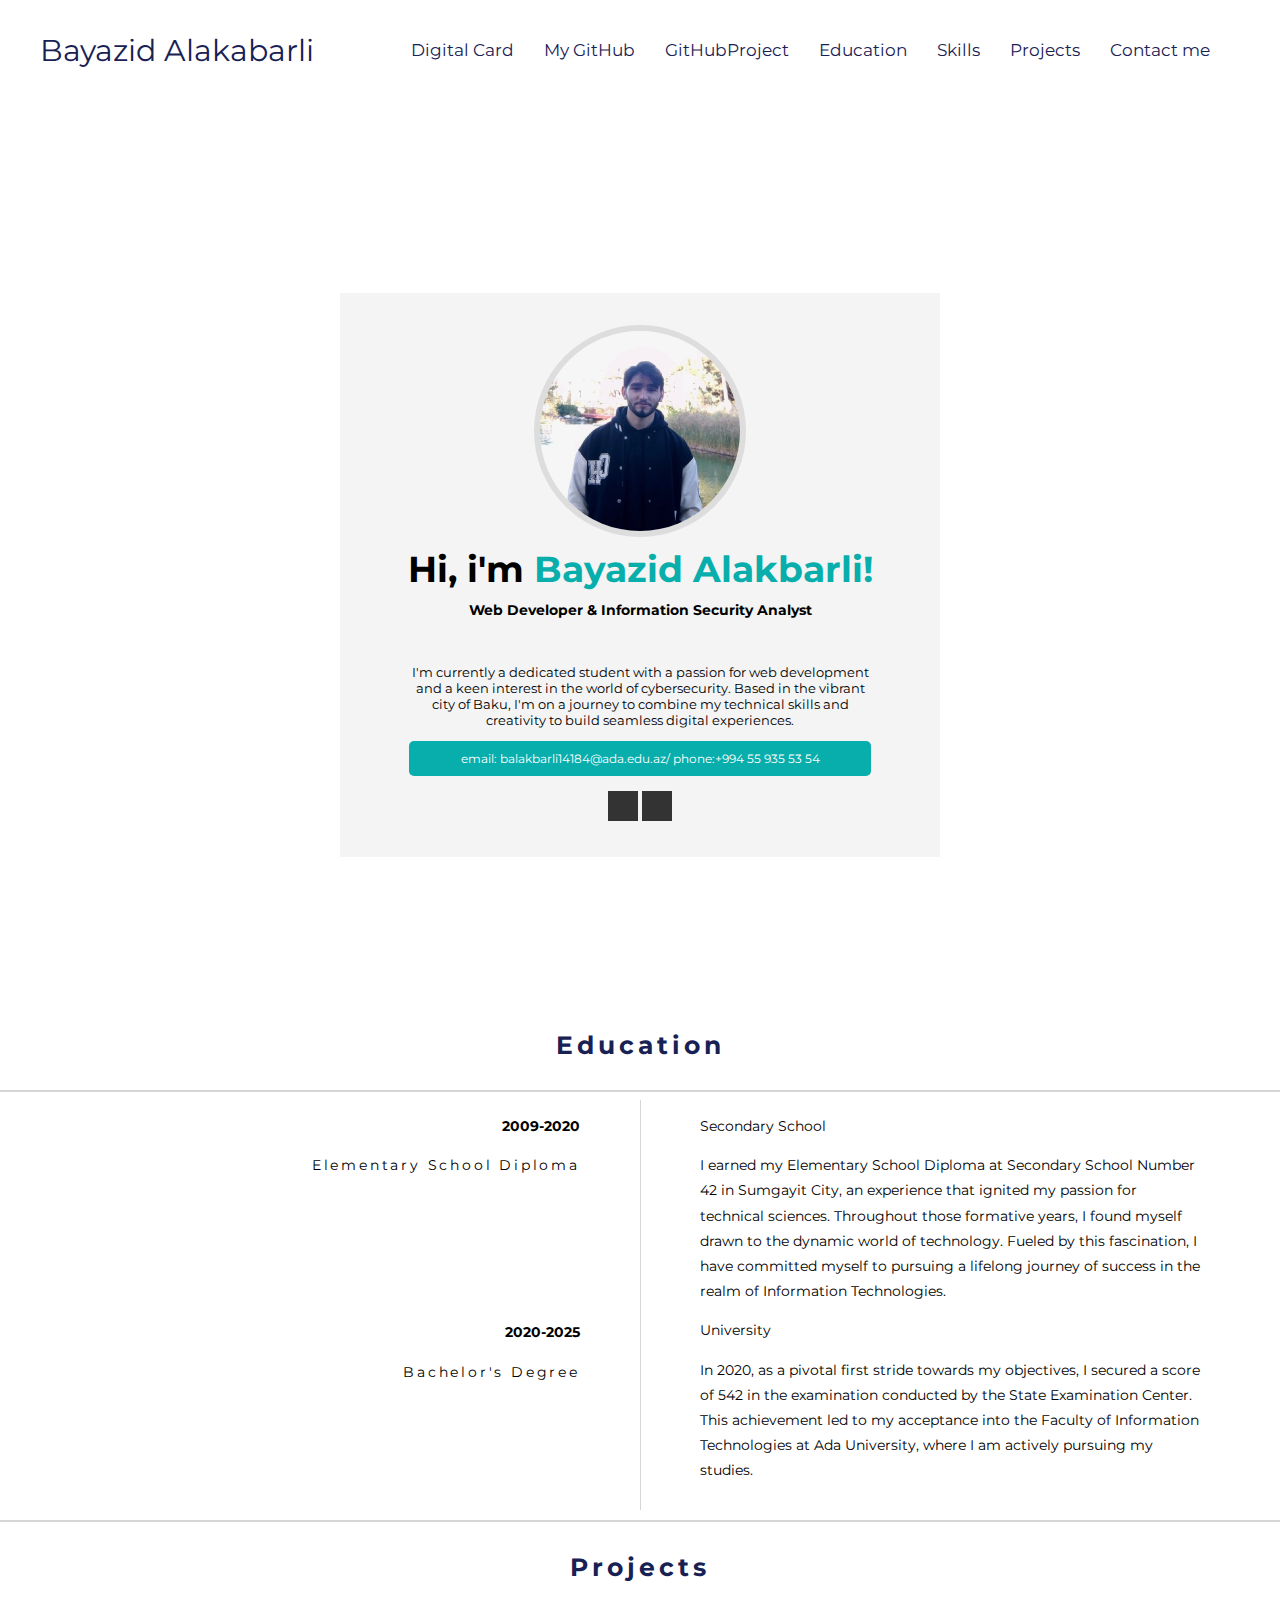
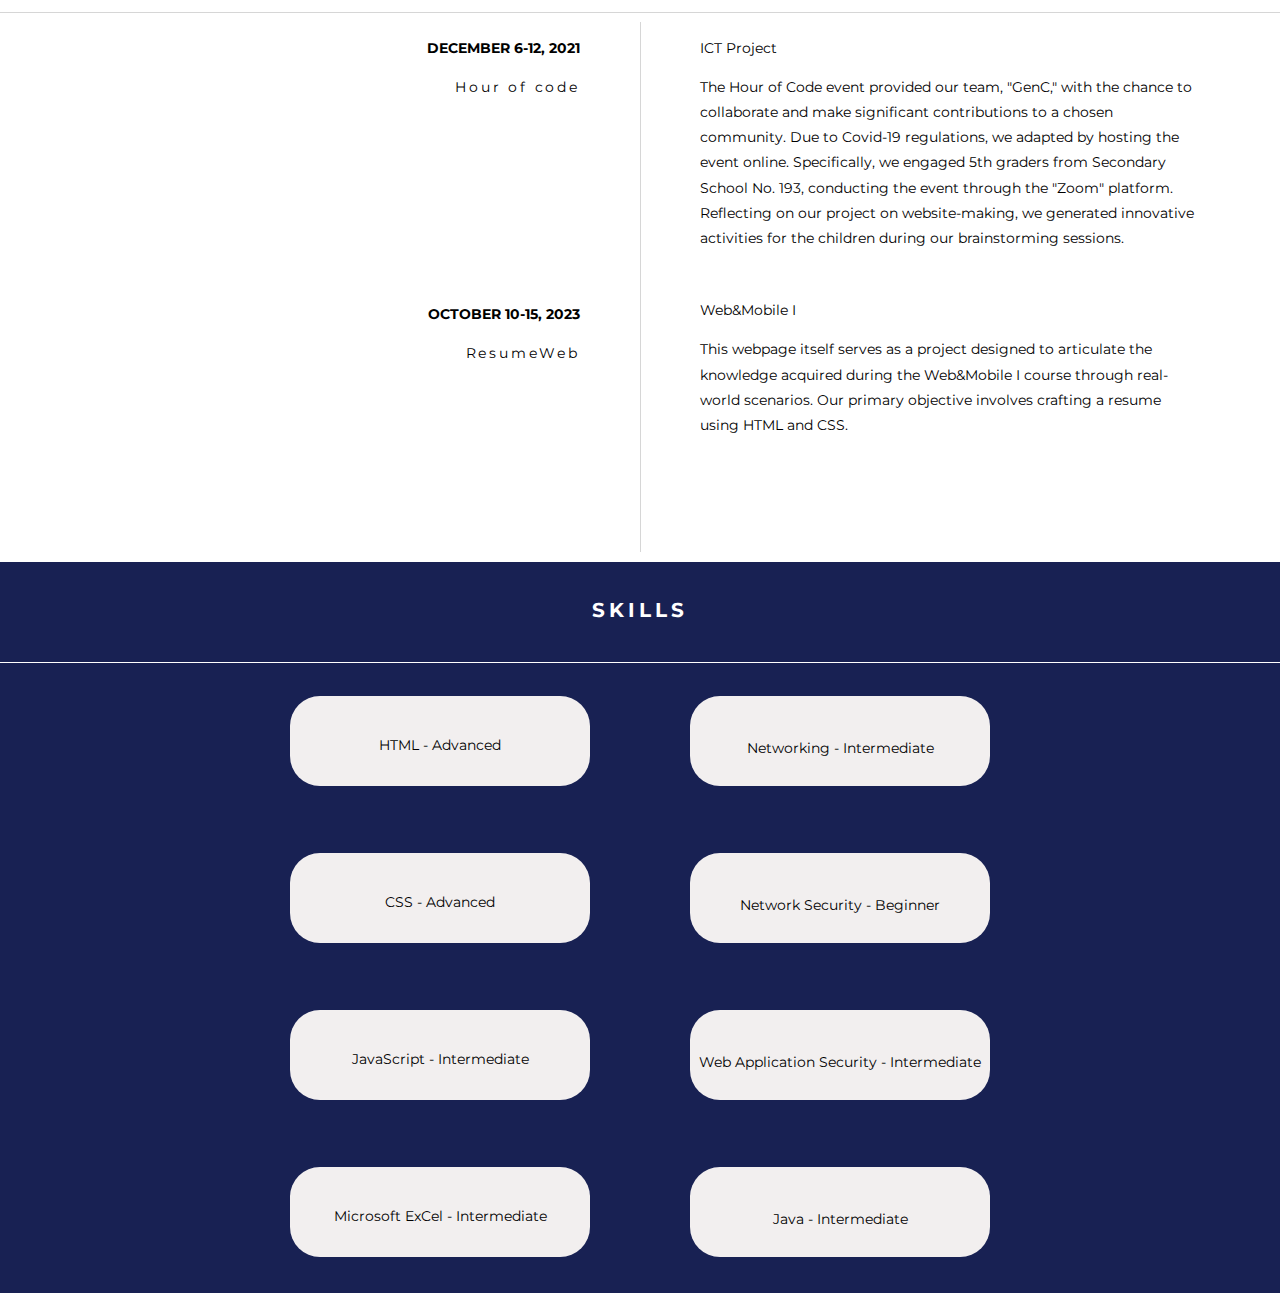
<file: index.html>
<!DOCTYPE html>
<html lang="en">
<head>
  <link rel="stylesheet" href="styles/hovers.css">
    <link rel="stylesheet" href="styles/index.css">
    <link rel="stylesheet" href="styles/card.css">
     <script src="scripts/script.js"></script>
    <meta charset="UTF-8">
    <meta name="viewport" content="width=device-width, initial-scale=1.0">
    <link rel="preconnect" href="https://fonts.googleapis.com">
    <link rel="preconnect" href="https://fonts.gstatic.com" crossorigin>
    <link href="https://fonts.googleapis.com/css2?family=Montserrat:wght@300;400;500;600&display=swap" rel="stylesheet">
    <link
      href="https://fonts.googleapis.com/css2?family=Montserrat:wght@100;200;400;500;600;700&display=swap"
      rel="stylesheet"
    />
    <link
      rel="stylesheet"
      href="https://cdnjs.cloudflare.com/ajax/libs/font-awesome/6.4.2/css/all.min.css"
      integrity="sha512-z3gLpd7yknf1YoNbCzqRKc4qyor8gaKU1qmn+CShxbuBusANI9QpRohGBreCFkKxLhei6S9CQXFEbbKuqLg0DA=="
      crossorigin="anonymous"
      referrerpolicy="no-referrer"
    />
</head>
<body>

    <div class="navigation">
        <a href="index.html" class="name-link">Bayazid Alakabarli</a>

        <div class="sections">
            <a href="#main-card-container" class="section" >Digital Card</a>  
             <a href="https://github.com/bayazidfr" target="_blank" class="section">My GitHub</a>
             <a href="https://bayazidfr.github.io/WebMobileResume/" target="_blank" class="section">GitHubProject</a>
            <a href="#Education" class="section">Education</a>
            <a href="#Skills" class="section">Skills</a>
            <a href="#Projects" class="section">Projects</a>
            <a href="htmls/contactme.html" class="section">Contact me</a>
        </div>
    </div>
<div id="main-card-container">
      <section id="card-section">
        <span></span>
        <div id="card">
          <img
            src="images/myprofilepic.jpeg"
            alt="profile image"
          />
          <div class="title">
            <h1>Hi, i'm <span id="name">Bayazid Alakbarli!</span></h1>
            <h2>Web Developer & Information Security Analyst</h2>
          </div>
          <hr class="hr1" />
          <div class="card-main">
            <p>
              I'm currently a dedicated student with a passion for web development and a keen interest in the world of cybersecurity.
              Based in the vibrant city of Baku, I'm on a journey to combine my technical skills and creativity to build seamless digital experiences.
            </p>
            <div id="information-button">
              <p>email: balakbarli14184@ada.edu.az/ phone:+994 55 935 53 54</p>
            </div>
          </div>
          <div id="icons">
            <i class="fa-brands fa-instagram" onclick="redirectToInstagram()"></i>
            <i class="fa-brands fa-linkedin-in" onclick="redirectToLinkedIn()"></i>
          </div>
        </div>
      </section>
    </div>

<div class="main-info-container" >
  <div class="main-info-header" id="Education">
<h2 class="main-info-headers">Education</h2>
<div class="spr"></div>
  </div>

  <div class="main-info-general">
    <div class="main-info-first">
<h3 class="main-info-left" style="line-height:1.8em; text-align:right; font-size:14px;">2009-2020</h3>
<p style="line-height:1.8em; text-align:right; font-size:14px; letter-spacing:0.2em; padding-bottom: 128px;">Elementary School Diploma</p>
<h3 class="main-info-left" style="line-height:1.8em; text-align:right; font-size:14px;">2020-2025</h3>
<p style="line-height:1.8em; text-align:right; font-size:14px; letter-spacing:0.2em;">Bachelor's Degree</p>
    </div>
    <div class="line-between">
    </div>
    <div class="main-info-second">
<p class="main-info-right" style="line-height:1.8em; font-size:14px;">Secondary School</p>
<p style="line-height:1.8em; font-size:14px;" class="extended-info">I earned my Elementary School Diploma at Secondary School Number 42 in Sumgayit City, an experience that ignited my passion for technical sciences. Throughout those formative years, I found myself drawn to the dynamic world of technology. Fueled by this fascination, I have committed myself to pursuing a lifelong journey of success in the realm of Information Technologies.</p>
<p class="main-info-right" style="line-height:1.8em; font-size:14px;">University</p>    
<p style="line-height:1.8em; font-size:14px;" class="extended-info">In 2020, as a pivotal first stride towards my objectives, I secured a score of 542 in the examination conducted by the State Examination Center. This achievement led to my acceptance into the Faculty of Information Technologies at Ada University, where I am actively pursuing my studies.</p>
</div>
  </div>
</div>
<div class="spr"></div>

<div class="main-info-container"  id="second-info-container">
  <div class="main-info-header" id="Projects">
<h2 class="main-info-headers">Projects</h2>
<div class="spr"></div>
  </div>

  <div class="main-info-general">
    <div class="main-info-first">
<h3 class="main-info-left" style="line-height:1.8em; text-align:right; font-size:14px;">DECEMBER 6-12, 2021</h3>
<p style="line-height:1.8em; text-align:right; font-size:14px; letter-spacing:0.2em; padding-bottom: 188px;">Hour of code</p>
<h3 class="main-info-left" style="line-height:1.8em; text-align:right; font-size:14px;">OCTOBER 10-15, 2023</h3>
<p style="line-height:1.8em; text-align:right; font-size:14px; letter-spacing:0.2em;">ResumeWeb</p>
    </div>
    <div class="line-between" id="line-between-second">
    </div>
    <div class="main-info-second">
<p class="main-info-right" style="line-height:1.8em; font-size:14px; ">ICT Project</p>
<p style="line-height:1.8em; font-size:14px; padding-bottom: 33px;" class="extended-info">The Hour of Code event provided our team, "GenC," with the chance to collaborate and make significant contributions to a chosen community. Due to Covid-19 regulations, we adapted by hosting the event online. Specifically, we engaged 5th graders from Secondary School No. 193, conducting the event through the "Zoom" platform. Reflecting on our project on website-making, we generated innovative activities for the children during our brainstorming sessions.</p>
<p class="main-info-right" style="line-height:1.8em; font-size:14px; ">Web&Mobile I</p>    
<p style="line-height:1.8em; font-size:14px;" class="extended-info">This webpage itself serves as a project designed to articulate the knowledge acquired during the Web&Mobile I course through real-world scenarios. Our primary objective involves crafting a resume using HTML and CSS.</p>
</div>
  </div>
</div>

<div class="main-skills-container">

  <div class="skills-header" id="Skills">
    <h2 style="text-align:center; font-size:20px; letter-spacing:0.2em; color: white; padding-top: 20px;">SKILLS</h2>
  </div>


  <div class="skills-body">

    <div class="skills-left">
      <div>
     <p class="skills-text" style="text-align:center; font-size:14px;">HTML - Advanced</p>
      </div>
      <div>
       <p class="skills-text" style="text-align:center; font-size:14px;">CSS - Advanced</p>
      </div>
      <div>
       <p class="skills-text" style=" text-align:center; font-size:14px;">JavaScript - Intermediate</p>
      </div>
      <div>
       <p class="skills-text" style="text-align:center; font-size:14px;">Microsoft ExCel - Intermediate</p>
      </div>
    </div>

    <div class="skills-right">
     <div>
      <p class="skills-text" style="line-height:1.8em; text-align:center; font-size:14px;">Networking - Intermediate</p>
     </div>
     <div>
<p class="skills-text" style="line-height:1.8em; text-align:center; font-size:14px;">Network Security - Beginner</p>
     </div>
     <div>
     <p class="skills-text" style="line-height:1.8em; text-align:center; font-size:14px;">Web Application Security - Intermediate</p>
     </div>
     <div>
   <p class="skills-text" style="line-height:1.8em; text-align:center; font-size:14px;">Java - Intermediate</p>
     </div>
    </div>
  </div>
</div>
</div>
</div>
</div>

</body>
</html>
</file>
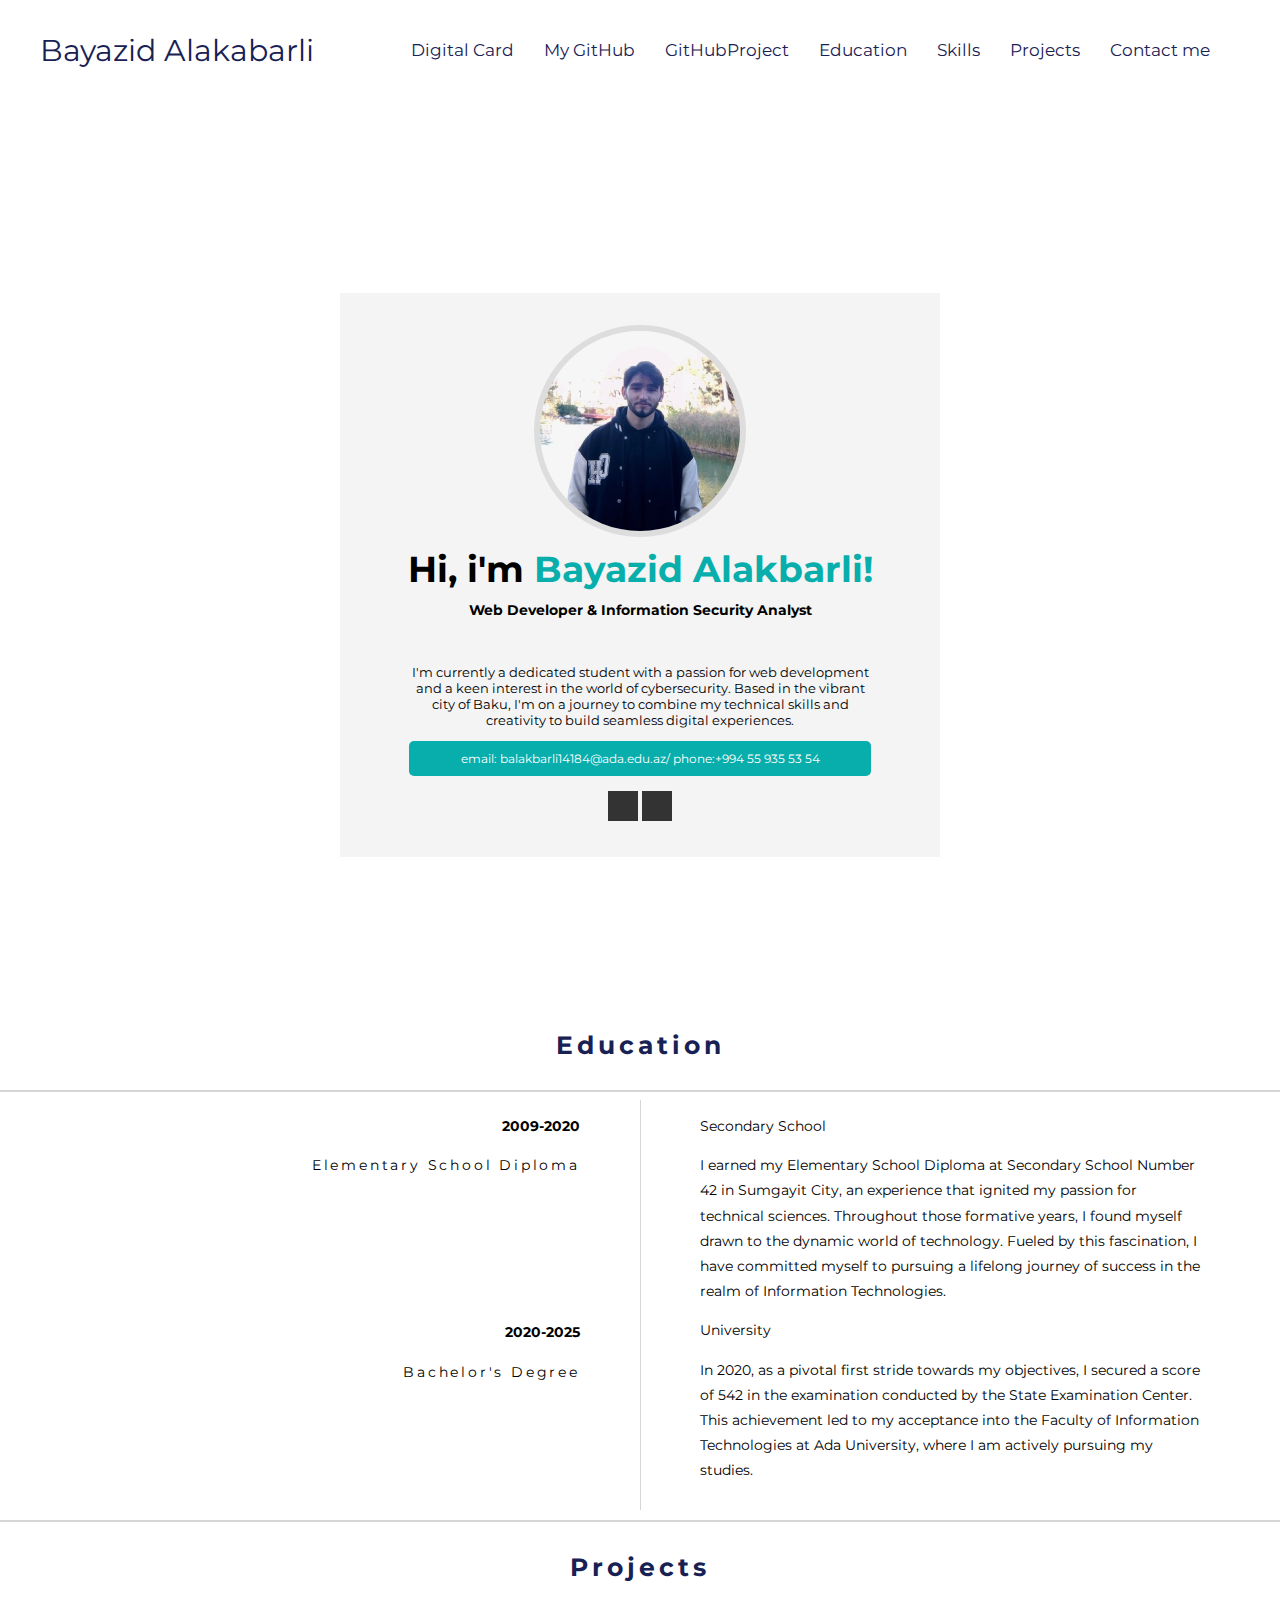
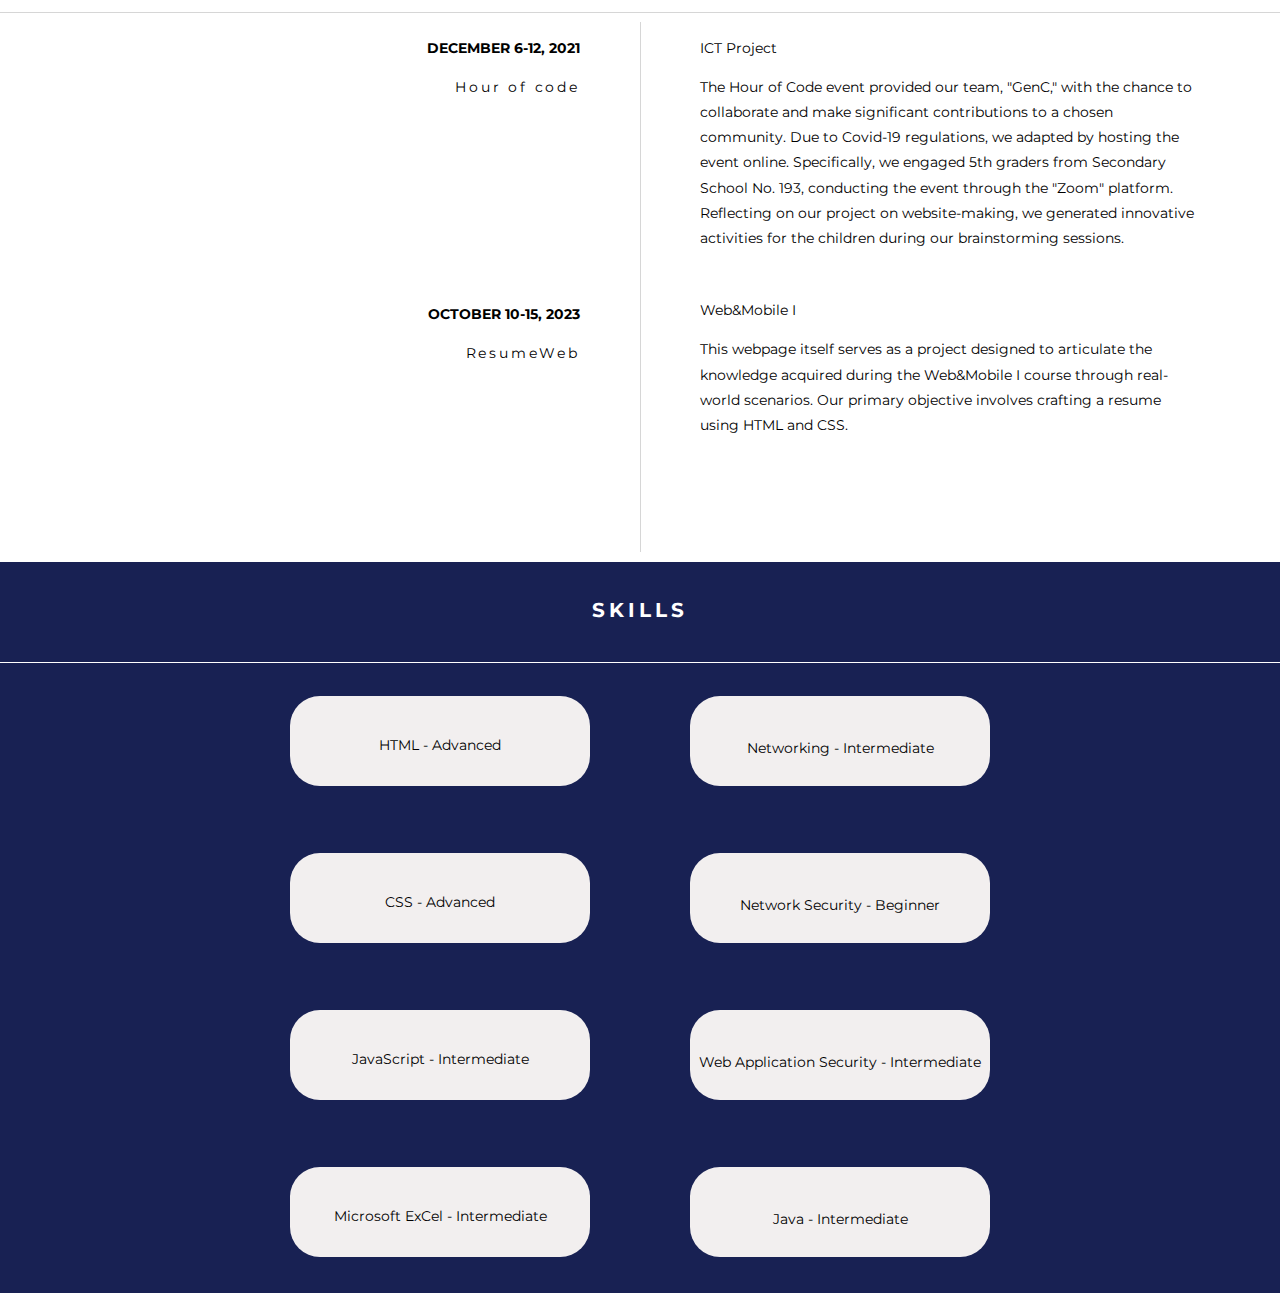
<file: htmls/index.html>
<!DOCTYPE html>
<html lang="en">
<head>
  <link rel="stylesheet" href="../styles/hovers.css">
    <link rel="stylesheet" href="../styles/index.css">
    <link rel="stylesheet" href="../styles/card.css">
     <script src="../scripts/script.js"></script>
    <meta charset="UTF-8">
    <meta name="viewport" content="width=device-width, initial-scale=1.0">
    <link rel="preconnect" href="https://fonts.googleapis.com">
    <link rel="preconnect" href="https://fonts.gstatic.com" crossorigin>
    <link href="https://fonts.googleapis.com/css2?family=Montserrat:wght@300;400;500;600&display=swap" rel="stylesheet">
    <link
      href="https://fonts.googleapis.com/css2?family=Montserrat:wght@100;200;400;500;600;700&display=swap"
      rel="stylesheet"
    />
    <link
      rel="stylesheet"
      href="https://cdnjs.cloudflare.com/ajax/libs/font-awesome/6.4.2/css/all.min.css"
      integrity="sha512-z3gLpd7yknf1YoNbCzqRKc4qyor8gaKU1qmn+CShxbuBusANI9QpRohGBreCFkKxLhei6S9CQXFEbbKuqLg0DA=="
      crossorigin="anonymous"
      referrerpolicy="no-referrer"
    />
</head>
<body>

    <div class="navigation">
        <a href="../htmls/index.html" class="name-link">Bayazid Alakabarli</a>

        <div class="sections">
            <a href="#main-card-container" class="section" >Digital Card</a>  
             <a href="https://github.com/bayazidfr" target="_blank" class="section">My GitHub</a>
             <a href="https://github.com/bayazidfr/WebMobile1" target="_blank" class="section">GitHubProject</a>
            <a href="#Education" class="section">Education</a>
            <a href="#Skills" class="section">Skills</a>
            <a href="#Projects" class="section">Projects</a>
            <a href="contactme.html" class="section">Contact me</a>
        </div>
    </div>
<div id="main-card-container">
      <section id="card-section">
        <span></span>
        <div id="card">
          <img
            src="../images/myprofilepic.jpeg"
            alt=""
          />
          <div class="title">
            <h1>Hi, i'm <span id="name">Bayazid Alakbarli!</span></h1>
            <h2>Web Developer & Information Security Analyst</h2>
          </div>
          <hr class="hr1" />
          <div class="card-main">
            <p>
              I'm currently a dedicated student with a passion for web development and a keen interest in the world of cybersecurity.
              Based in the vibrant city of Baku, I'm on a journey to combine my technical skills and creativity to build seamless digital experiences.
            </p>
            <div id="information-button">
              <p>email: balakbarli14184@ada.edu.az/ phone:+994 55 935 53 54</p>
            </div>
          </div>
          <div id="icons">
            <i class="fa-brands fa-instagram" onclick="redirectToInstagram()"></i>
            <i class="fa-brands fa-linkedin-in" onclick="redirectToLinkedIn()"></i>
          </div>
        </div>
      </section>
    </div>

<div class="main-info-container" >
  <div class="main-info-header" id="Education">
<h2 class="main-info-headers">Education</h2>
<div class="spr"></div>
  </div>

  <div class="main-info-general">
    <div class="main-info-first">
<h3 class="main-info-left" style="line-height:1.8em; text-align:right; font-size:14px;">2009-2020</h3>
<p style="line-height:1.8em; text-align:right; font-size:14px; letter-spacing:0.2em; padding-bottom: 128px;">Elementary School Diploma</p>
<h3 class="main-info-left" style="line-height:1.8em; text-align:right; font-size:14px;">2020-2025</h3>
<p style="line-height:1.8em; text-align:right; font-size:14px; letter-spacing:0.2em;">Bachelor's Degree</p>
    </div>
    <div class="line-between">
    </div>
    <div class="main-info-second">
<p class="main-info-right" style="line-height:1.8em; font-size:14px;">Secondary School</p>
<p style="line-height:1.8em; font-size:14px;" class="extended-info">I earned my Elementary School Diploma at Secondary School Number 42 in Sumgayit City, an experience that ignited my passion for technical sciences. Throughout those formative years, I found myself drawn to the dynamic world of technology. Fueled by this fascination, I have committed myself to pursuing a lifelong journey of success in the realm of Information Technologies.</p>
<p class="main-info-right" style="line-height:1.8em; font-size:14px;">University</p>    
<p style="line-height:1.8em; font-size:14px;" class="extended-info">In 2020, as a pivotal first stride towards my objectives, I secured a score of 542 in the examination conducted by the State Examination Center. This achievement led to my acceptance into the Faculty of Information Technologies at Ada University, where I am actively pursuing my studies.</p>
</div>
  </div>
</div>
<div class="spr"></div>

<div class="main-info-container"  id="second-info-container">
  <div class="main-info-header" id="Projects">
<h2 class="main-info-headers">Projects</h2>
<div class="spr"></div>
  </div>

  <div class="main-info-general">
    <div class="main-info-first">
<h3 class="main-info-left" style="line-height:1.8em; text-align:right; font-size:14px;">DECEMBER 6-12, 2021</h3>
<p style="line-height:1.8em; text-align:right; font-size:14px; letter-spacing:0.2em; padding-bottom: 188px;">Hour of code</p>
<h3 class="main-info-left" style="line-height:1.8em; text-align:right; font-size:14px;">OCTOBER 10-15, 2023</h3>
<p style="line-height:1.8em; text-align:right; font-size:14px; letter-spacing:0.2em;">ResumeWeb</p>
    </div>
    <div class="line-between" id="line-between-second">
    </div>
    <div class="main-info-second">
<p class="main-info-right" style="line-height:1.8em; font-size:14px; ">ICT Project</p>
<p style="line-height:1.8em; font-size:14px; padding-bottom: 33px;" class="extended-info">The Hour of Code event provided our team, "GenC," with the chance to collaborate and make significant contributions to a chosen community. Due to Covid-19 regulations, we adapted by hosting the event online. Specifically, we engaged 5th graders from Secondary School No. 193, conducting the event through the "Zoom" platform. Reflecting on our project on website-making, we generated innovative activities for the children during our brainstorming sessions.</p>
<p class="main-info-right" style="line-height:1.8em; font-size:14px; ">Web&Mobile I</p>    
<p style="line-height:1.8em; font-size:14px;" class="extended-info">This webpage itself serves as a project designed to articulate the knowledge acquired during the Web&Mobile I course through real-world scenarios. Our primary objective involves crafting a resume using HTML and CSS.</p>
</div>
  </div>
</div>

<div class="main-skills-container">

  <div class="skills-header" id="Skills">
    <h2 style="text-align:center; font-size:20px; letter-spacing:0.2em; color: white; padding-top: 20px;">SKILLS</h2>
  </div>


  <div class="skills-body">

    <div class="skills-left">
      <div>
     <p class="skills-text" style="text-align:center; font-size:14px;">HTML - Advanced</p>
      </div>
      <div>
       <p class="skills-text" style="text-align:center; font-size:14px;">CSS - Advanced</p>
      </div>
      <div>
       <p class="skills-text" style=" text-align:center; font-size:14px;">JavaScript - Intermediate</p>
      </div>
      <div>
       <p class="skills-text" style="text-align:center; font-size:14px;">Microsoft ExCel - Intermediate</p>
      </div>
    </div>

    <div class="skills-right">
     <div>
      <p class="skills-text" style="line-height:1.8em; text-align:center; font-size:14px;">Networking - Intermediate</p>
     </div>
     <div>
<p class="skills-text" style="line-height:1.8em; text-align:center; font-size:14px;">Network Security - Beginner</p>
     </div>
     <div>
     <p class="skills-text" style="line-height:1.8em; text-align:center; font-size:14px;">Web Application Security - Intermediate</p>
     </div>
     <div>
   <p class="skills-text" style="line-height:1.8em; text-align:center; font-size:14px;">Java - Intermediate</p>
     </div>
    </div>
  </div>
</div>
</div>
</div>
</div>

</body>
</html>
</file>
<file: styles/hovers.css>
.skills-text:hover {
    height: 65px;
    cursor: grabbing;
}


.section:hover {
    font-weight: bold;
    color: aquamarine;
}

.section:active {
    opacity: 0.5;
}
</file>
<file: styles/index.css>
body {
    margin: 0;
    padding: 0;
    height: 2700px;
    font-family: 'Montserrat', sans-serif;
}

.navigation {
    height: 100px;
    display: flex;
    align-items: center;
    justify-content: space-between;
    padding: 0 40px;
}

.name-link {
    color: rgb(24, 33, 83);
    text-decoration: none;
    cursor: pointer;
    font-size: 30px;
    font-weight: 400;
}

.sections {
    display: flex;
    align-items: center;
    justify-content: space-between;
    padding-right: 0;
}

.section {
    color: rgb(24, 33, 83);
    text-decoration: none;
    margin-right: 30px;
    font-size: 17px;
}

.main-info-container {
    height: 520px;
    display: grid;
    grid-template-rows: 100px 320px;
}

.main-info-general {
    display: grid;
    grid-template-columns: 1fr 0.3px 1fr;
    gap: 60px;
}

.main-info-headers {
    text-align: center;
    font-size: 25px;
    color: rgb(24, 33, 83);
    letter-spacing: 4px;
    padding-top: 30px;
    padding-bottom: 30px;
    margin: 0px;
    font-family: 'Montserrat', sans-serif;
}


.line-between {
    background-color: rgb(214, 214, 214);
    height: 410px;
}

#line-between-second {
    height: 530px;
}

.extended-info {
    width: 500px;
}

#second-info-container {
    height: 620px;
}

.main-skills-container {
    margin-top: 20px;
    display: grid;
    grid-template-rows: 100px 630px;
    gap: 1px;
}

.skills-header {
    background-color: rgb(24, 33, 83);
    align-items: center;
}

.skills-body {
    display: grid;
    grid-template-columns: 1fr 1fr;
    background-color: rgb(24, 33, 83);
    gap: 100px;
}

.skills-left,
.skills-right {
    display: grid;
    grid-template-rows: 77px 77px 77px 77px;
    justify-content: left;
    align-items: center;
    gap: 80px;
    padding-top: 40px;
}

.skills-left {
    justify-content: right;
    align-items: center;
}



.skills-text {
    background-color: rgb(242, 239, 239);
    display: inline-block;
    padding-top: 40px;
    height: 50px;
    width: 300px;
    border-radius: 30px;
    transition: height 15ms;
}

#app {
    max-width: 428px;
    margin: auto;
    padding: 20px;
    box-shadow: 0 0 10px rgba(0, 0, 0, 0.1);
}

.spr {
    height: 1.5px;
    background-color: rgb(214, 214, 214);
}

.bottom-section {
    width: 285.6px;
    height: 97.4px;
}

.main-bottom-container {
    display: flex;
    height: 184px;
    justify-content: space-between;
    align-items: center;
    padding: 10px;
}

.bottom {
    margin-top: 10px;
}
</file>
<file: styles/card.css>
#main-card-container {
    font-family: "Montserrat", sans-serif;
    width: 100vw;
    height: 100vh;
    display: flex;
    align-items: center;
    justify-content: center;
    padding-bottom: 0;
    background: url(https://static.vecteezy.com/system/resources/previews/008/167/404/non_2x/simply-soft-gradation-technology-background-free-vector.jpg) no-repeat center center fixed;
}


#card-section {
    width: 600px;
    height: 515px;
    display: flex;
    flex-direction: column;
}

#card-section>span {
    background-color: black;
    width: 100%;
    height: 5px;
}

#card {
    background: url("http://wp1.themexlab.com/wp/cards/wp-content/themes/cards/img/bg-card2.png") repeat-x right top #f4f4f4;
    display: flex;
    flex-direction: column;
    align-items: center;
    padding: 2rem;
    text-align: center;
}

img {
    width: 200px;
    height: 200px;
    border-radius: 50%;
    border: 6px solid #ddd;
}

.title h1 {
    font-size: 36px !important;
    margin: 10px 0;
}

.title h2 {
    margin-top: 0;
    font-size: 14px;
    font-weight: bold;
}

#name {
    color: #08aeac;
}

.hr1 {
    border: none;
    height: 1px;
    width: 100%;
    background: url(http://wp1.themexlab.com/wp/cards/wp-content/themes/cards/img/hr1.png) no-repeat center center;
    margin-top: 10px;
    margin-bottom: 10px;
}

.card-main {
    padding: 0 2.3rem;
}

.card-main p {
    font-size: 13px;
}

#information-button {
    margin-bottom: 15px;
    border-radius: 5px;
    padding: 10px;
    background: url(http://wp1.themexlab.com/wp/cards/wp-content/themes/cards/img/bg-btn.png) no-repeat center center #08aeac;
    transition: 0.6s;
}

#information-button:hover {
    background-color: red;
}

#information-button p {
    margin: 0;
    color: #ffffff;
    font-size: 12px;
}

#icons i {
    color: white;
    background-color: #333333;
    width: 30px;
    height: 30px;
    display: inline-block;
    text-align: center;
    transition: all 0.3s ease-in-out;
    font-size: 14px;
    line-height: 30px;
}

#icons i:hover {
    background-color: #08aeac;
}
</file>
